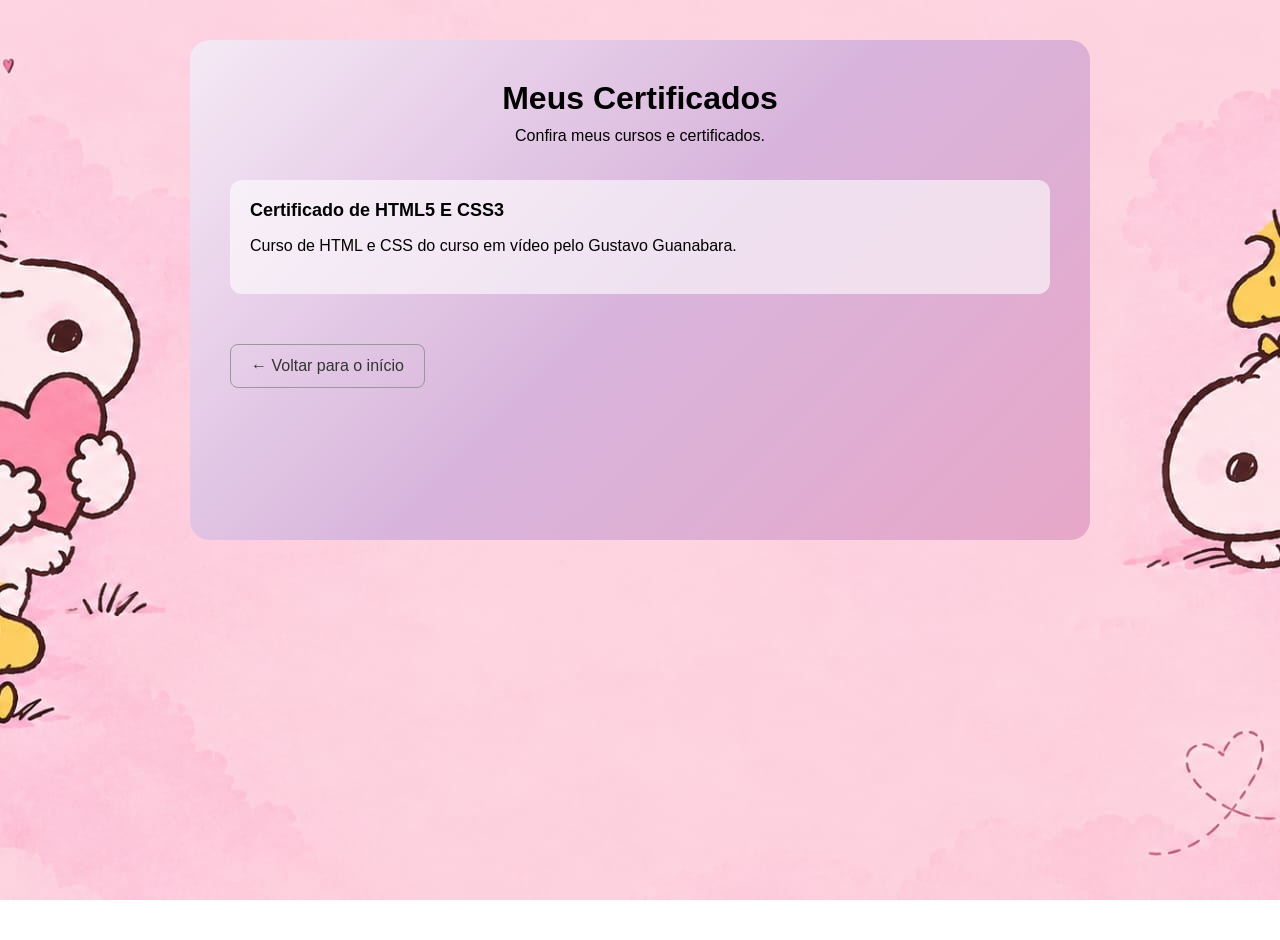
<file: certificados.html>
<!DOCTYPE html>
<html lang="pt-BR">

<head>
    <meta charset="UTF-8">
    <meta name="viewport" content="width=device-width, initial-scale=1.0">
    <title>Meus Certificados</title>
    <link rel="stylesheet" href="style.css">
</head>

<body>

    <main class="pagina-interna">

        <header>
            <h1>Meus Certificados</h1>
            <p>Confira meus cursos e certificados.</p>
        </header>

        <section class="lista-certificados">

            <article class="card-certificado">
                <h2>Certificado de HTML5 E CSS3</h2>
                <p>Curso de HTML e CSS do curso em vídeo pelo Gustavo Guanabara.</p>

                
            </article>

        </section>

        <a href="index.html" class="botao-voltar">
            ← Voltar para o início
        </a>

    </main>

</body>

</html>
</file>
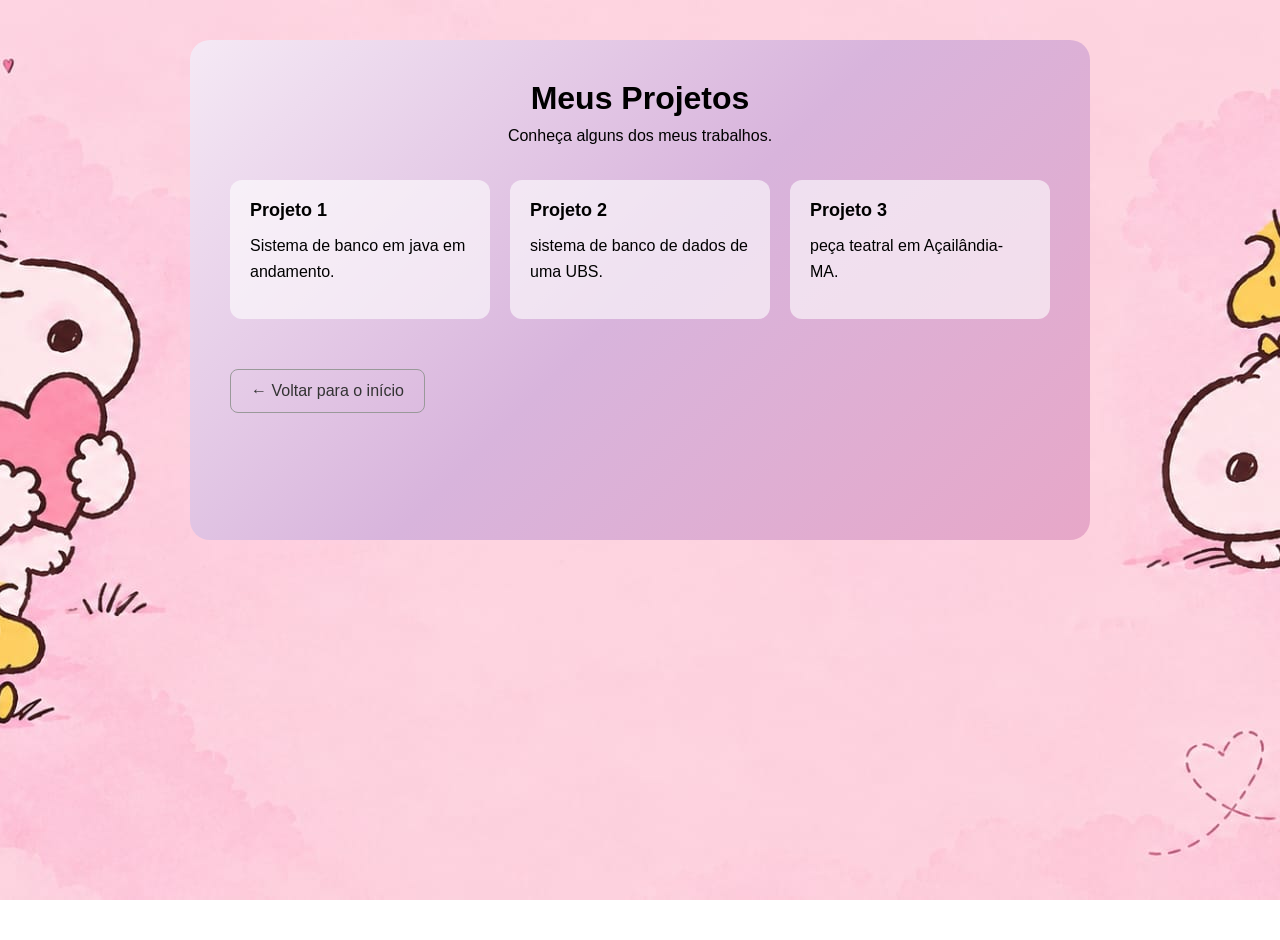
<file: projetos.html>
<!DOCTYPE html>
<html lang="pt-BR">

<head>
    <meta charset="UTF-8">
    <meta name="viewport" content="width=device-width, initial-scale=1.0">
    <title>Meus Projetos</title>
    <link rel="stylesheet" href="style.css">
</head>

<body>

    <main class="pagina-interna">

        <header>
            <h1>Meus Projetos</h1>
            <p>Conheça alguns dos meus trabalhos.</p>
        </header>

        <section class="projetos">

            <article class="card-projeto">
                <h2>Projeto 1</h2>
                <p>
                    Sistema de banco em java em andamento.
                </p>
            </article>

            <article class="card-projeto">
                <h2>Projeto 2</h2>
                <p>
                  sistema de banco de dados de uma UBS.
                </p>
                
                
            </article>

            <article class="card-projeto">
                <h2>Projeto 3</h2>
                <p>
                     peça teatral em Açailândia-MA.
                </p>
            </article>

        </section>

        <a href="index.html" class="botao-voltar">
            ← Voltar para o início
        </a>

    </main>

</body>

</html>
</file>
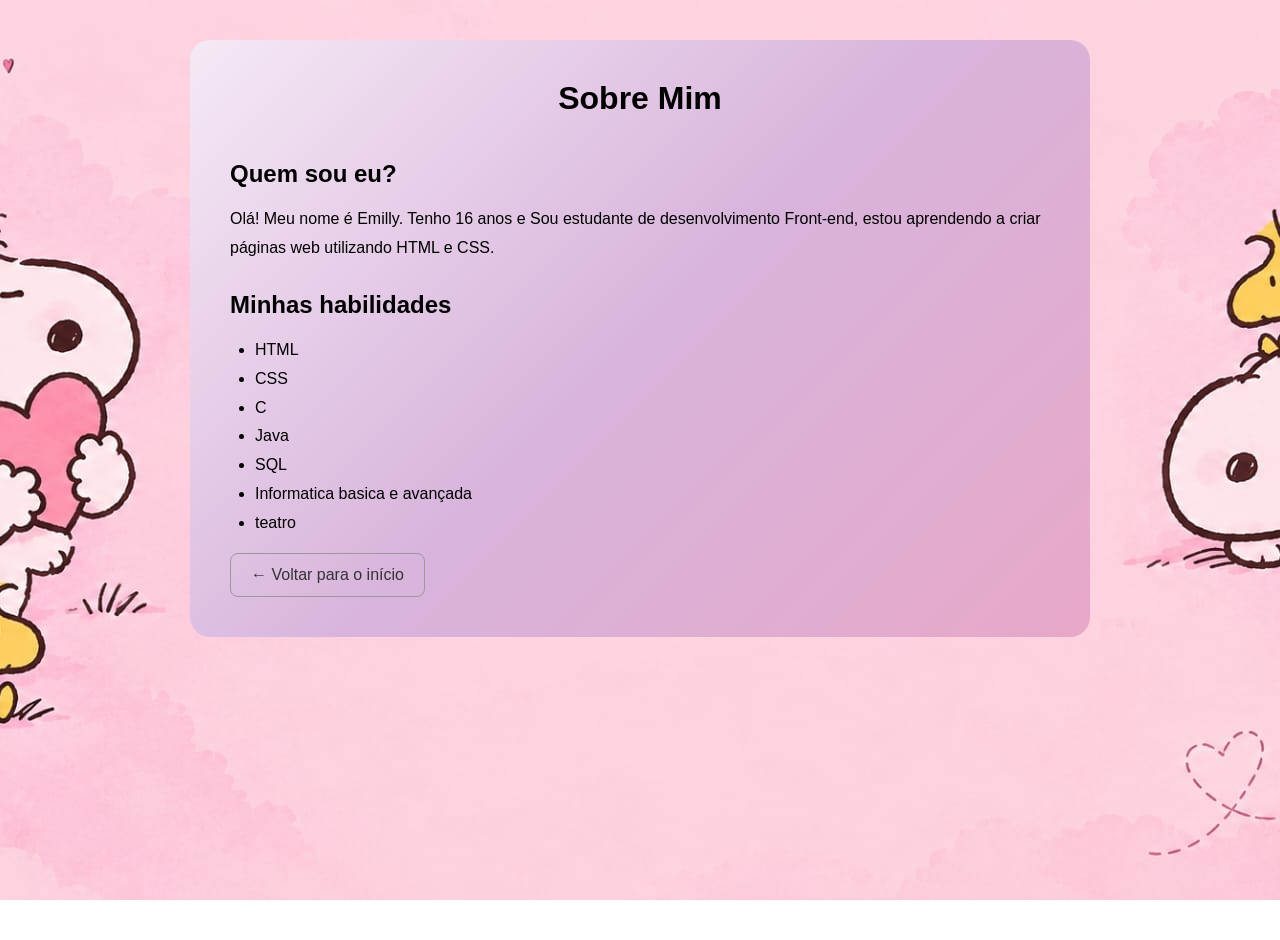
<file: sobre.html>
<!DOCTYPE html>
<html lang="pt-BR">

<head>
    <meta charset="UTF-8">
    <meta name="viewport" content="width=device-width, initial-scale=1.0">
    <title>Sobre Mim</title>
    <link rel="stylesheet" href="style.css">
</head>

<body>

    <main class="pagina-interna">

        <header>
            <h1>Sobre Mim</h1>
        </header>

        <section class="conteudo">

            <h2>Quem sou eu?</h2>

            <p>
                Olá! Meu nome é Emilly. Tenho 16 anos e
                Sou estudante de desenvolvimento Front-end, estou aprendendo a criar páginas web
                utilizando HTML e CSS.
            </p>

            <h2>Minhas habilidades</h2>

            <ul>
                <li>HTML</li>
                <li>CSS</li>
                <li>C</li>
                <li>Java</li>
                <li>SQL</li>
                <li>Informatica basica e avançada</li>
                <li>teatro</li>


            </ul>

        </section>

        <a href="index.html" class="botao-voltar">
            ← Voltar para o início
        </a>

    </main>

</body>

</html>
</file>
<file: style.css>
* {
    margin: 0;
    padding: 0;
    box-sizing: border-box;
}

body {
    min-height: 100vh;
    font-family: 'Poppins', Arial, sans-serif;
    color: var(--texto);

    background-image: url("fundo.jpeg");
    background-size: cover;
    background-position: center;
    background-repeat: no-repeat;
    background-attachment: fixed;
}


.portfolio {
    min-height: 100vh;
    display: flex;
    justify-content: center;
    align-items: center;
    padding: 30px;
}

.container {
    width: 100%;
    max-width: 900px;
    min-height: 600px;
    padding: 50px 25px;
    border-radius: 20px;
    background: linear-gradient(135deg, #f5e9f5, #d8b4dc, #e7a7c8);
    display: flex;
    flex-direction: column;
    align-items: center;
    text-align: center;
}


.foto-perfil {
    width: 100px;
    height: 100px;
    border-radius: 50%;
    object-fit: cover;
    border: 2px solid white;

}

/* Cabeçalho */

.cabecalho {
    margin-bottom: 30px;
}

.cabecalho h1 {
    font-size: 24px;
    margin-bottom: 10px;
}

.cabecalho p {
    font-size: 14px;
}

/* Botões da página inicial */

.links {
    width: 100%;
    max-width: 400px;
    display: flex;
    flex-direction: column;
    gap: 12px;
}

.botao {
    display: block;
    width: 100%;
    padding: 12px;
    text-decoration: none;
    color: #333;
    border: 1px solid #aaa;
    border-radius: 8px;
    transition: background 0.3s, color 0.3s;
}

.botao:hover {
    background: #fff;
    color: #8b4b87;
}

/* Container dos ícones */
.redes-sociais {
    display: flex;
    justify-content: center;
    align-items: center;
    gap: 25px;
    margin-top: 30px;
}

/* Links dos ícones */
.redes-sociais a {
    display: flex;
    justify-content: center;
    align-items: center;
    width: 28px;
    height: 28px;
    transition: transform 0.3s ease;
}

/* Imagens dos ícones */
.redes-sociais img {
    width: 24px;
    height: 24px;
    object-fit: contain;
    filter: brightness(0);
}

/* Efeito ao passar o mouse */
.redes-sociais a:hover {
    transform: scale(1.2);
}

.redes-sociais a {
    text-decoration: none;
    color: #333;
    font-size: 13px;
}

/* Rodapé */

.rodape {
    margin-top: 35px;
    font-size: 12px;
}

/* Páginas internas */

.pagina-interna {
    width: 90%;
    max-width: 900px;
    min-height: 500px;
    margin: 40px auto;
    padding: 40px;
    border-radius: 20px;
    background: linear-gradient(135deg, #f5e9f5, #d8b4dc, #e7a7c8);
}

.pagina-interna header {
    text-align: center;
    margin-bottom: 35px;
}

.pagina-interna header h1 {
    margin-bottom: 10px;
}

.conteudo {
    line-height: 1.8;
}

.conteudo h2 {
    margin: 20px 0 10px;
}

.conteudo ul {
    margin-left: 25px;
}

/* Projetos e certificados */

.projetos,
.lista-certificados {
    display: grid;
    grid-template-columns: repeat(auto-fit, minmax(200px, 1fr));
    gap: 20px;
    margin-bottom: 35px;
}

.card-projeto,
.card-certificado {
    background: rgba(255, 255, 255, 0.6);
    padding: 20px;
    border-radius: 12px;
}

.card-projeto h2,
.card-certificado h2 {
    font-size: 18px;
    margin-bottom: 12px;
}

.card-projeto p,
.card-certificado p {
    line-height: 1.6;
    margin-bottom: 15px;
}

/* Links dos projetos e certificados */

.link-projeto {
    color: #70416d;
    text-decoration: none;
    font-weight: bold;
}

.link-projeto:hover {
    text-decoration: underline;
}

/* Botão de voltar */

.botao-voltar {
    display: inline-block;
    padding: 12px 20px;
    margin-top: 15px;
    color: #333;
    text-decoration: none;
    border: 1px solid #999;
    border-radius: 8px;
    transition: background 0.3s;
}

.botao-voltar:hover {
    background: white;
}

/* Responsividade */

@media (max-width: 600px) {
    .container {
        padding: 35px 20px;
    }

    .pagina-interna {
        padding: 25px 20px;
        margin: 20px auto;
    }

    .pagina-interna header h1 {
        font-size: 24px;
    }
}
</file>
